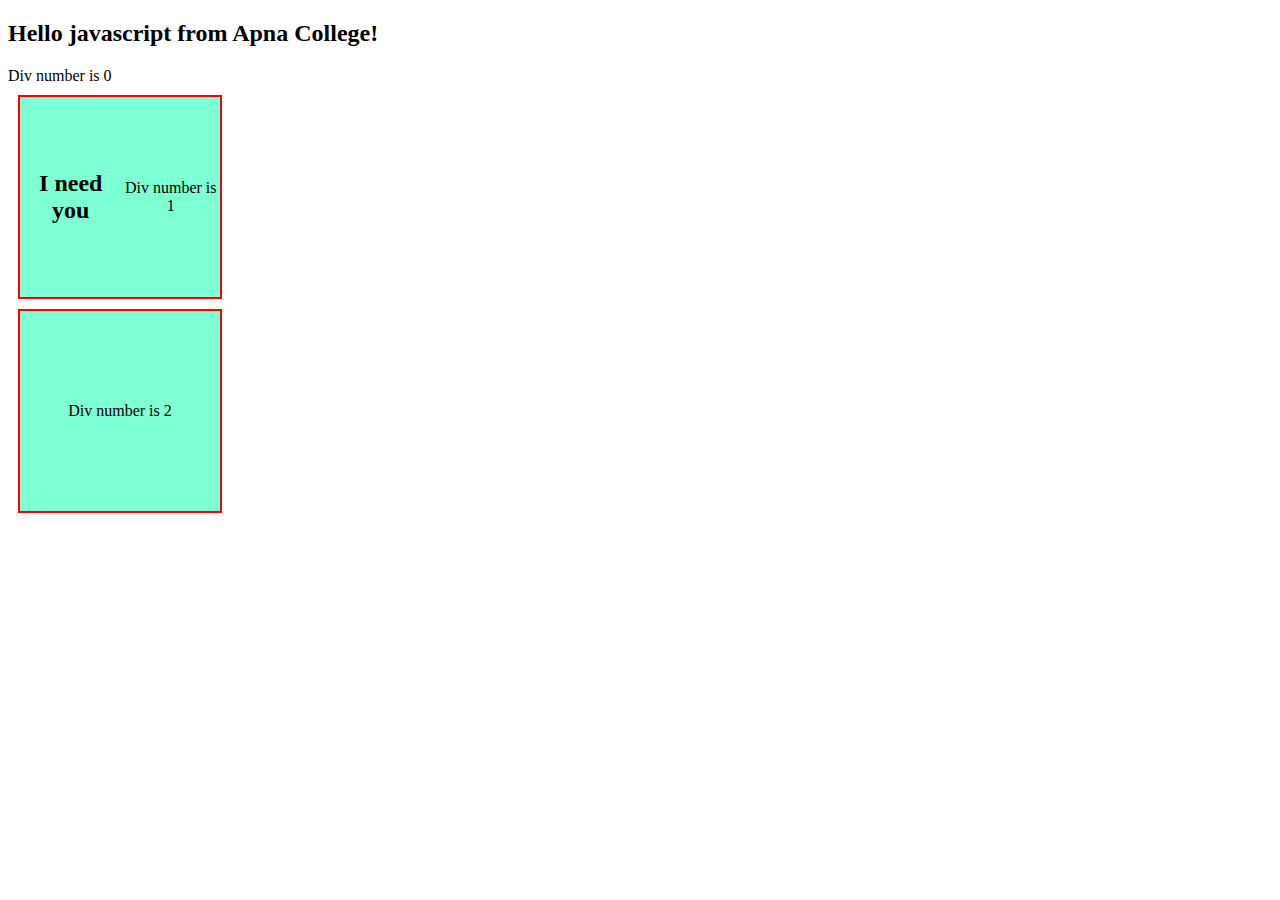
<file: practice2/index.html>
<!DOCTYPE html>
<html lang="en">
<head>
    <meta charset="UTF-8">
    <meta name="viewport" content="width=device-width, initial-scale=1.0">
    <title>Document</title>
    <link rel="stylesheet" href="/practice2/style.css">
</head>
<body>
    <h2>Hello javascript</h2>
    <div class="cl">div1</div>
    <div class="cl">div2</div>
    <div class="cl">div3</div>
    <script src="/practice2/script.js"></script>
</body>
</html>
</file>
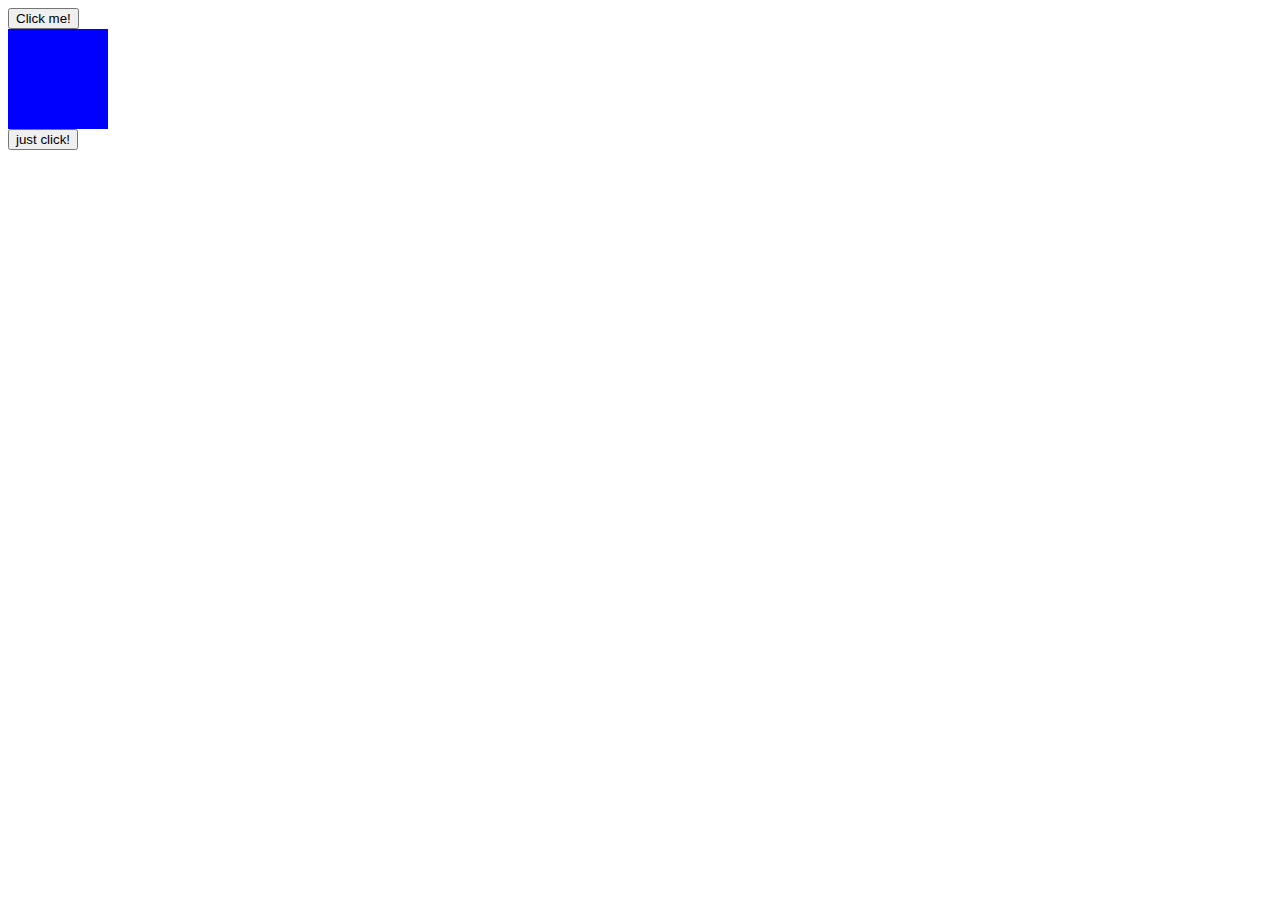
<file: practice3/index.html>
<!DOCTYPE html>
<html lang="en">
<head>
    <meta charset="UTF-8">
    <meta name="viewport" content="width=device-width, initial-scale=1.0">
    <title>Document</title>
    <link rel="stylesheet" href="/practice3/style.css">
</head>
<body>
    <button class="btn">Click me!</button>
    <div class="divv"></div>
    <button class="but">just click!</button>

    <script src="/practice3/script.js"></script>
</body>
</html>
</file>
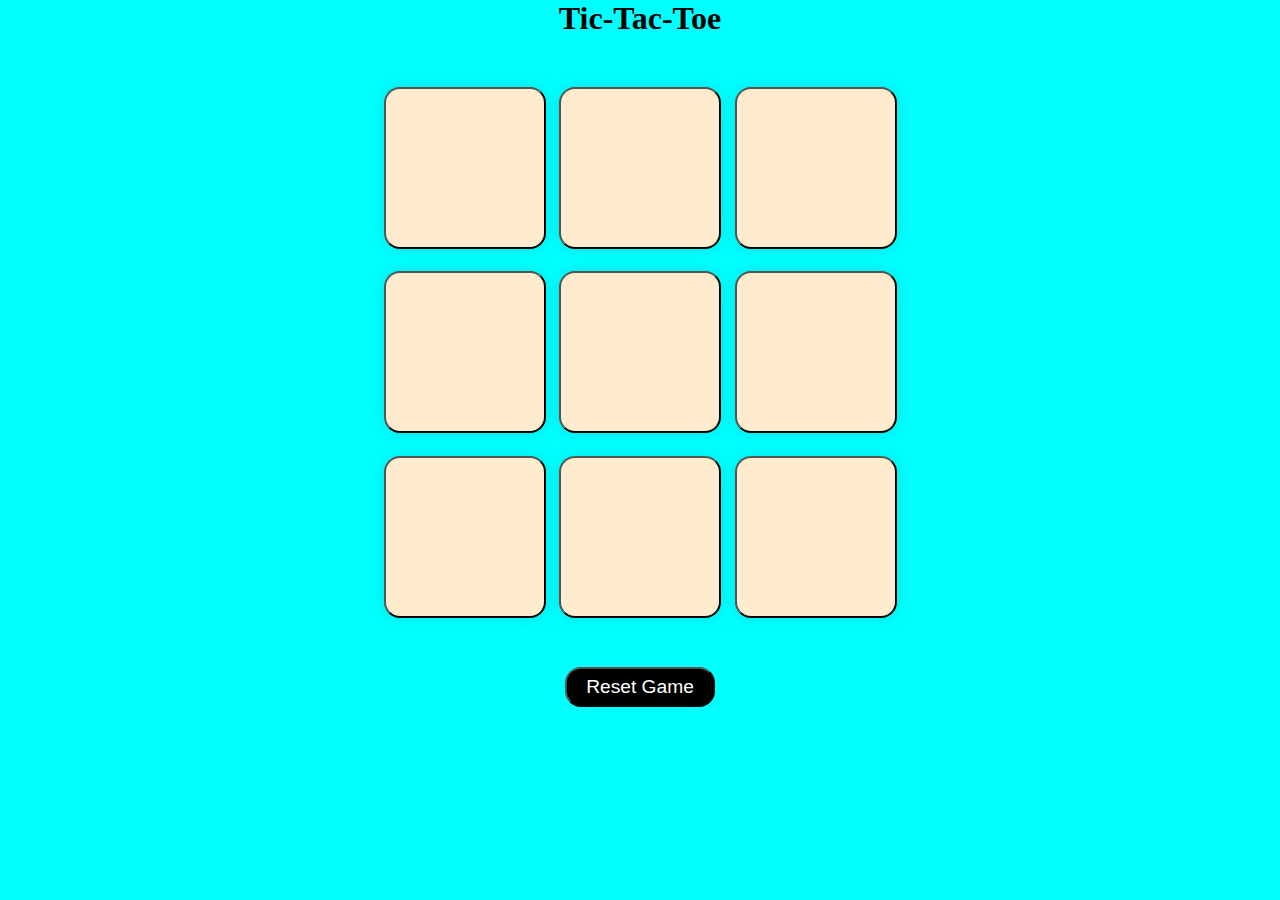
<file: practice5_tic-tac-toe/index.html>
<!DOCTYPE html>
<html lang="en">
<head>
    <meta charset="UTF-8">
    <meta name="viewport" content="width=device-width, initial-scale=1.0">
    <title>Document</title>
    <link rel="stylesheet" href="/practice5_tic-tac-toe/style.css">
</head>
<body>
    <div class="msg-container hide">
        <p id="msg">Winner</p>
        <button id="new-btn">New Game</button>
    </div>
    <main>
        <h1>Tic-Tac-Toe</h1>
        <div class="container">
            <div class="game">
                <button class="box"></button>
                <button class="box"></button>
                <button class="box"></button>
                <button class="box"></button>
                <button class="box"></button>
                <button class="box"></button>
                <button class="box"></button>
                <button class="box"></button>
                <button class="box"></button>
            </div>
        </div>
        <button class="reset">Reset Game</button>
    </main>



    <script src="/practice5_tic-tac-toe/script.js"></script>
</body>
</html>
</file>
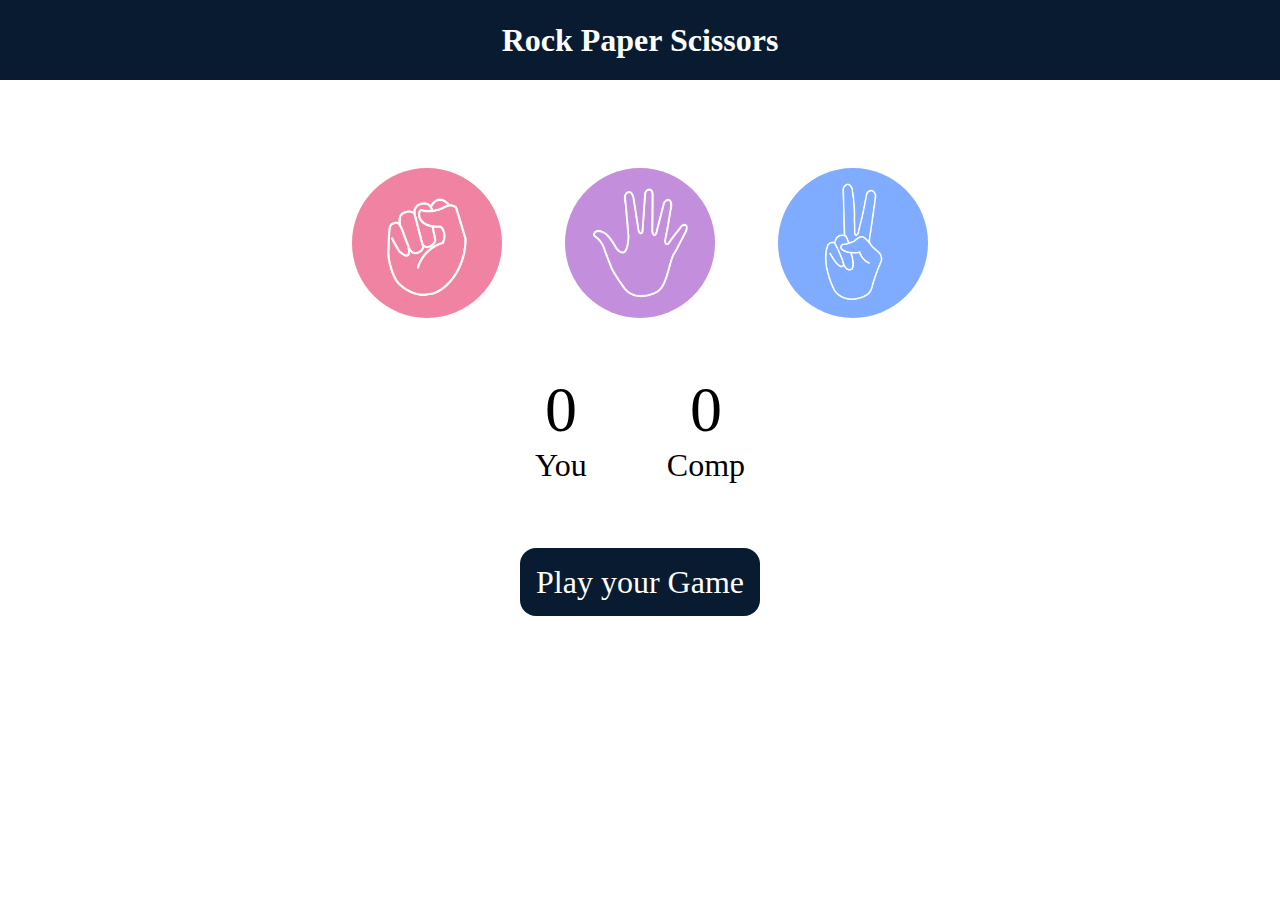
<file: practice6_rock-paper-scissors/index.html>
<!DOCTYPE html>
<html lang="en">
<head>
    <meta charset="UTF-8">
    <meta name="viewport" content="width=device-width, initial-scale=1.0">
    <title>Rock Papper Scissors Game</title>
    <link rel="stylesheet" href="/practice6_rock-paper-scissors/style.css">
</head>
<body>
    <h1>Rock Paper Scissors</h1>
    <div class="choices">
        <div class="choice" id="rock">
            <img src="/practice6_rock-paper-scissors/rock.png" alt="">
        </div>
        <div class="choice" id="paper">
            <img src="/practice6_rock-paper-scissors/paper.png" alt="">
        </div>
        <div class="choice" id="scissors">
            <img src="/practice6_rock-paper-scissors/scissors.png" alt="">
        </div>
    </div>

    <div class="score-board">
        <div class="score">
            <p id="user-score">0</p>
            <p>You</p>
        </div>
        <div class="score">
            <p id="comp-score">0</p>
            <p>Comp</p>
        </div>
    </div>

    <div class="msg-container">
        <p id="msg">Play your Game</p>
    </div>




    <script src="/practice6_rock-paper-scissors/app.js"></script>
</body>
</html>
</file>
<file: practice2/style.css>
.cl{
    height: 200px;
    width: 200px;
    background-color: aquamarine;
    display: flex;
    text-align: center;
    align-items: center;
    margin: 10px;
    justify-content: center;
    border: 2px solid red;
}
</file>
<file: practice3/style.css>
.divv{
    height: 100px;
    width: 100px;
    background-color: blue;
}
</file>
<file: practice5_tic-tac-toe/style.css>
*{
    padding: 0;
    margin: 0;
}
body{
    background-color: aqua;
    text-align: center;
}
.container{
    height: 70vh;
    display: flex;
    justify-content: center;
    align-items: center;
}
.game{
    height: 60vmin;
    width: 60vmin;
    display: flex;
    justify-content: center;
    align-items: center;
    flex-wrap: wrap;
    gap: 1.5vmin;
}
.box{
    height: 18vmin;
    width: 18vmin;
    border-radius: 1rem;
    box-shadow: 0 0 1rem rgba(0, 0, 0, 0.1);
    display: flex;
    text-align: center;
    justify-content: center;
    align-items: center;
    font-size: 8vmin;
    background-color: blanchedalmond;
}
.reset{
    height: 40px;
    width: 150px;
    border-radius: 1rem;
    font-size: larger;
    color: white;
    background-color: black;
}

#new-btn{
    height: 40px;
    width: 150px;
    border-radius: 1rem;
    font-size: larger;
    color: white;
    background-color: black;
}

#msg{
    font-size: 8vmin;
    color:green;
}
.msg-container{
    height: 16vmin;
    margin-bottom: 5px;
}

.hide{
    display: none;
}
</file>
<file: practice6_rock-paper-scissors/style.css>
*{
    margin: 0;
    padding: 0;
    text-align: center;
}

h1{
    background-color: #081b31;
    color: #fff;
    text-align: center;
    height: 5rem;
    line-height: 5rem;
}

.choice{
    height: 165px;
    width: 165px;
    border-radius: 50%;
    display: flex;
    justify-content: center;
    align-items: center;
}

img{
    height: 150px;
    width: 150px;
    object-fit: cover;
    border-radius: 50%;
}
.choices{
    display: flex;
    justify-content: center;
    align-items: center;
    gap: 3rem;
    margin-top: 5rem;
}

.choice:hover{
    opacity: 0.5;
    cursor: pointer;
    background-color: #081b31;
}

.score-board{
    display: flex;
    justify-content: center;
    align-items: center;
    font-size: 2rem;
    margin-top: 3rem;
    gap: 5rem;
}

#user-score,#comp-score{
    font-size: 4rem;
}

.msg-container{
    margin-top: 5rem;
}

#msg{
    background-color: #081b31;
    color: #fff;
    height: 5rem;
    font-size: 2rem;
    margin-top: 5rem;
    display: inline;
    padding: 1rem;
    border-radius: 1rem;
}
</file>
